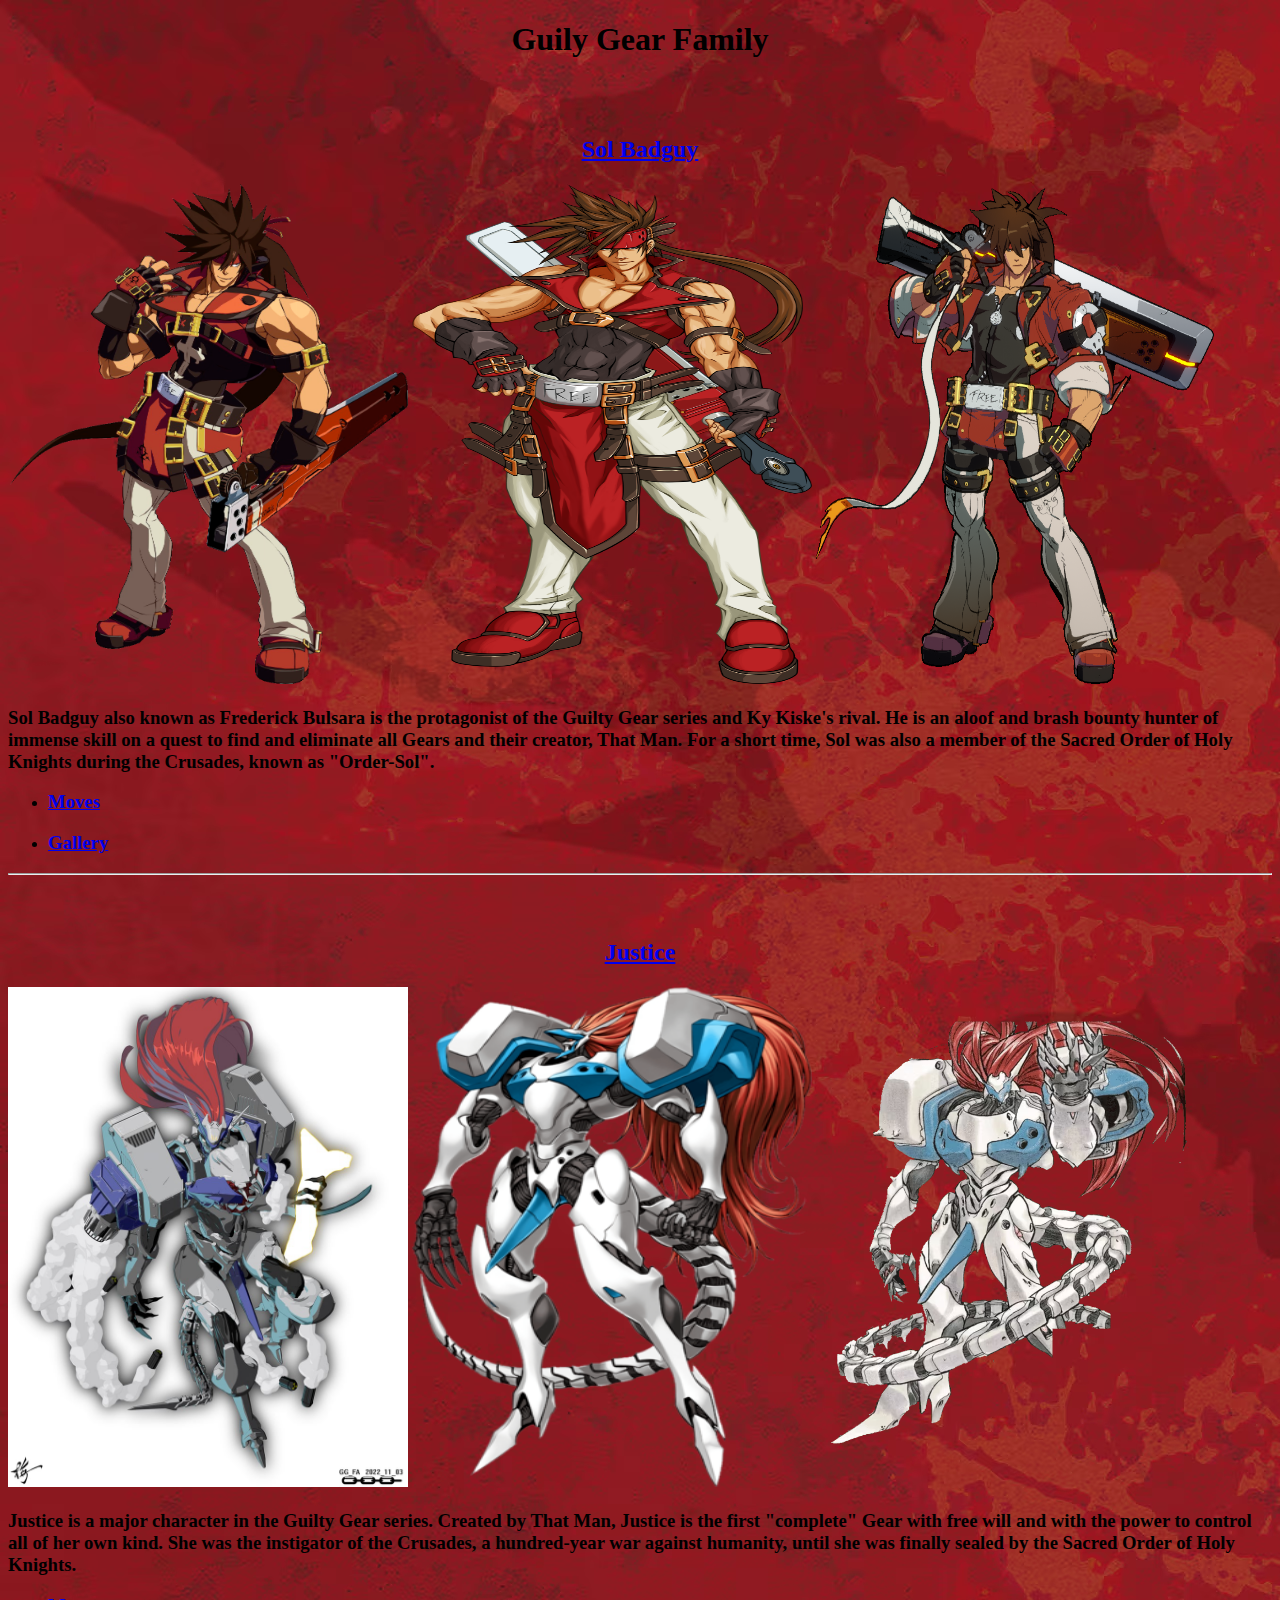
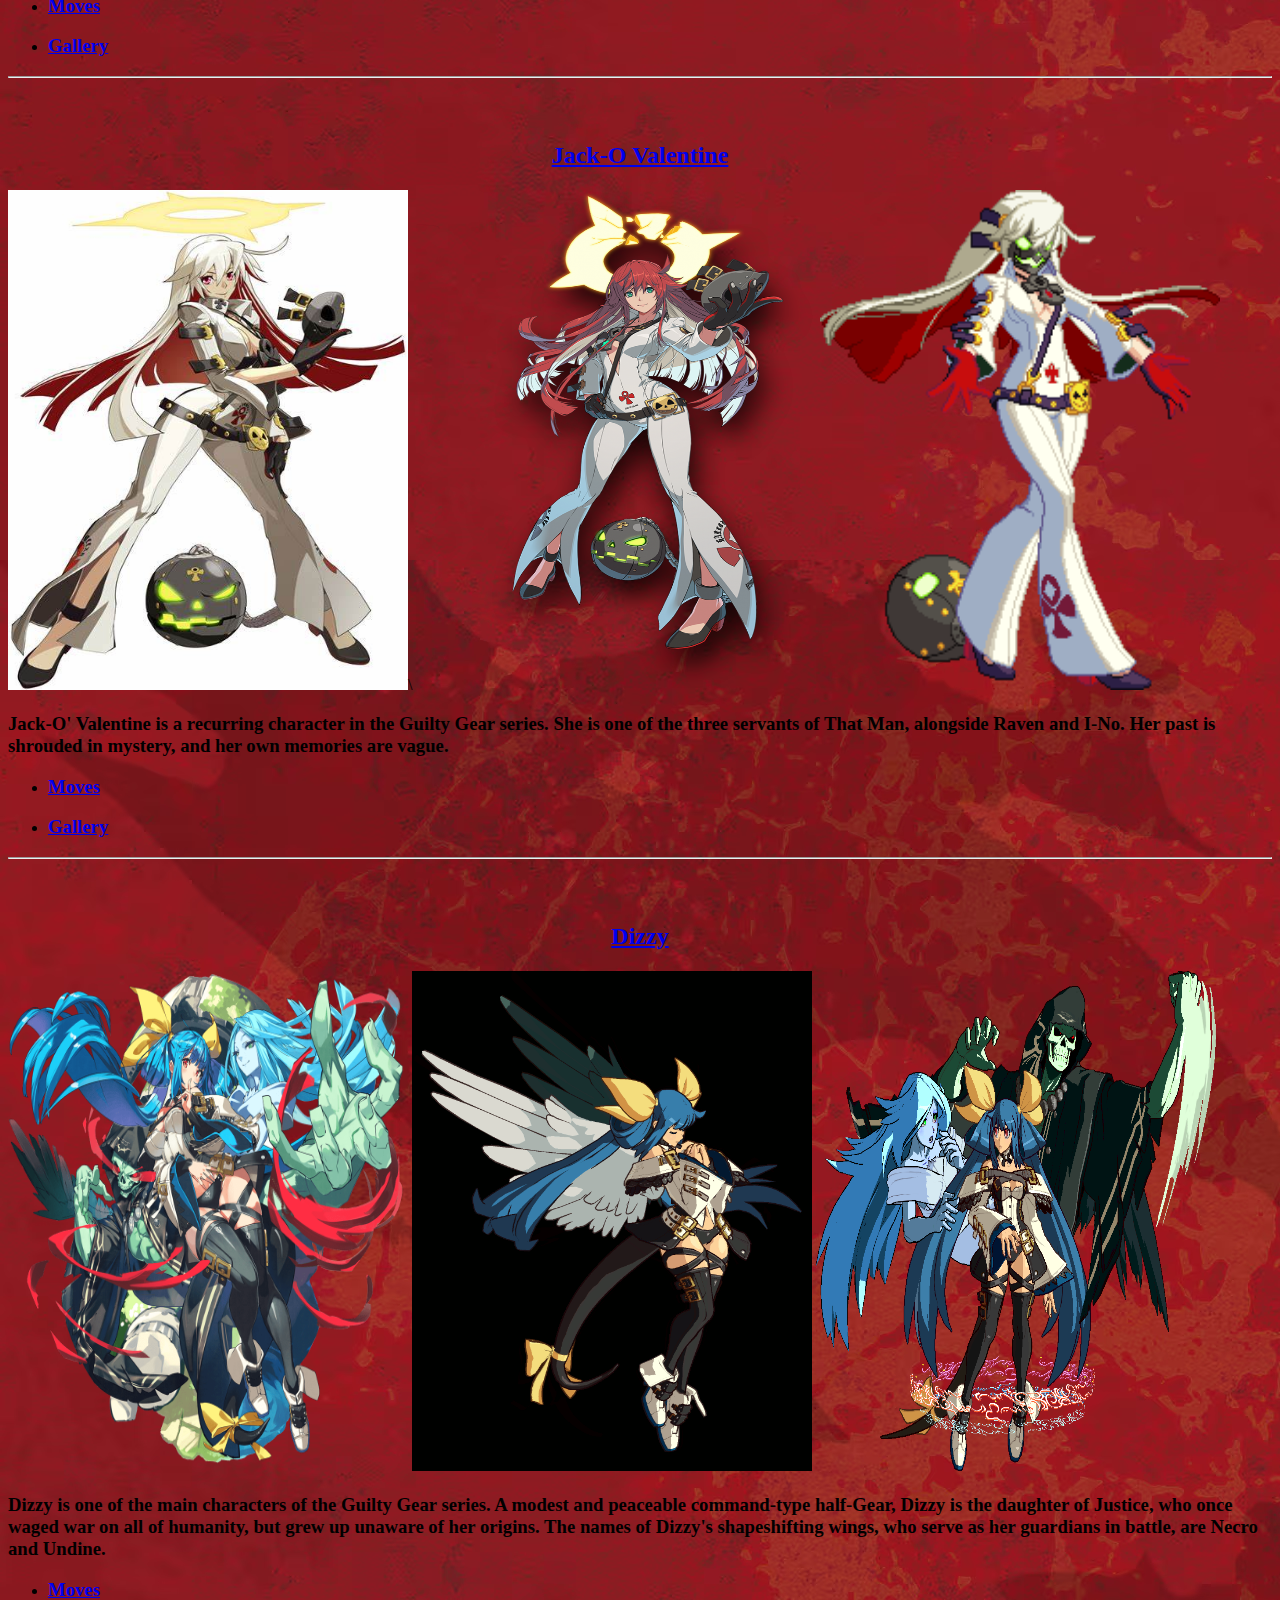
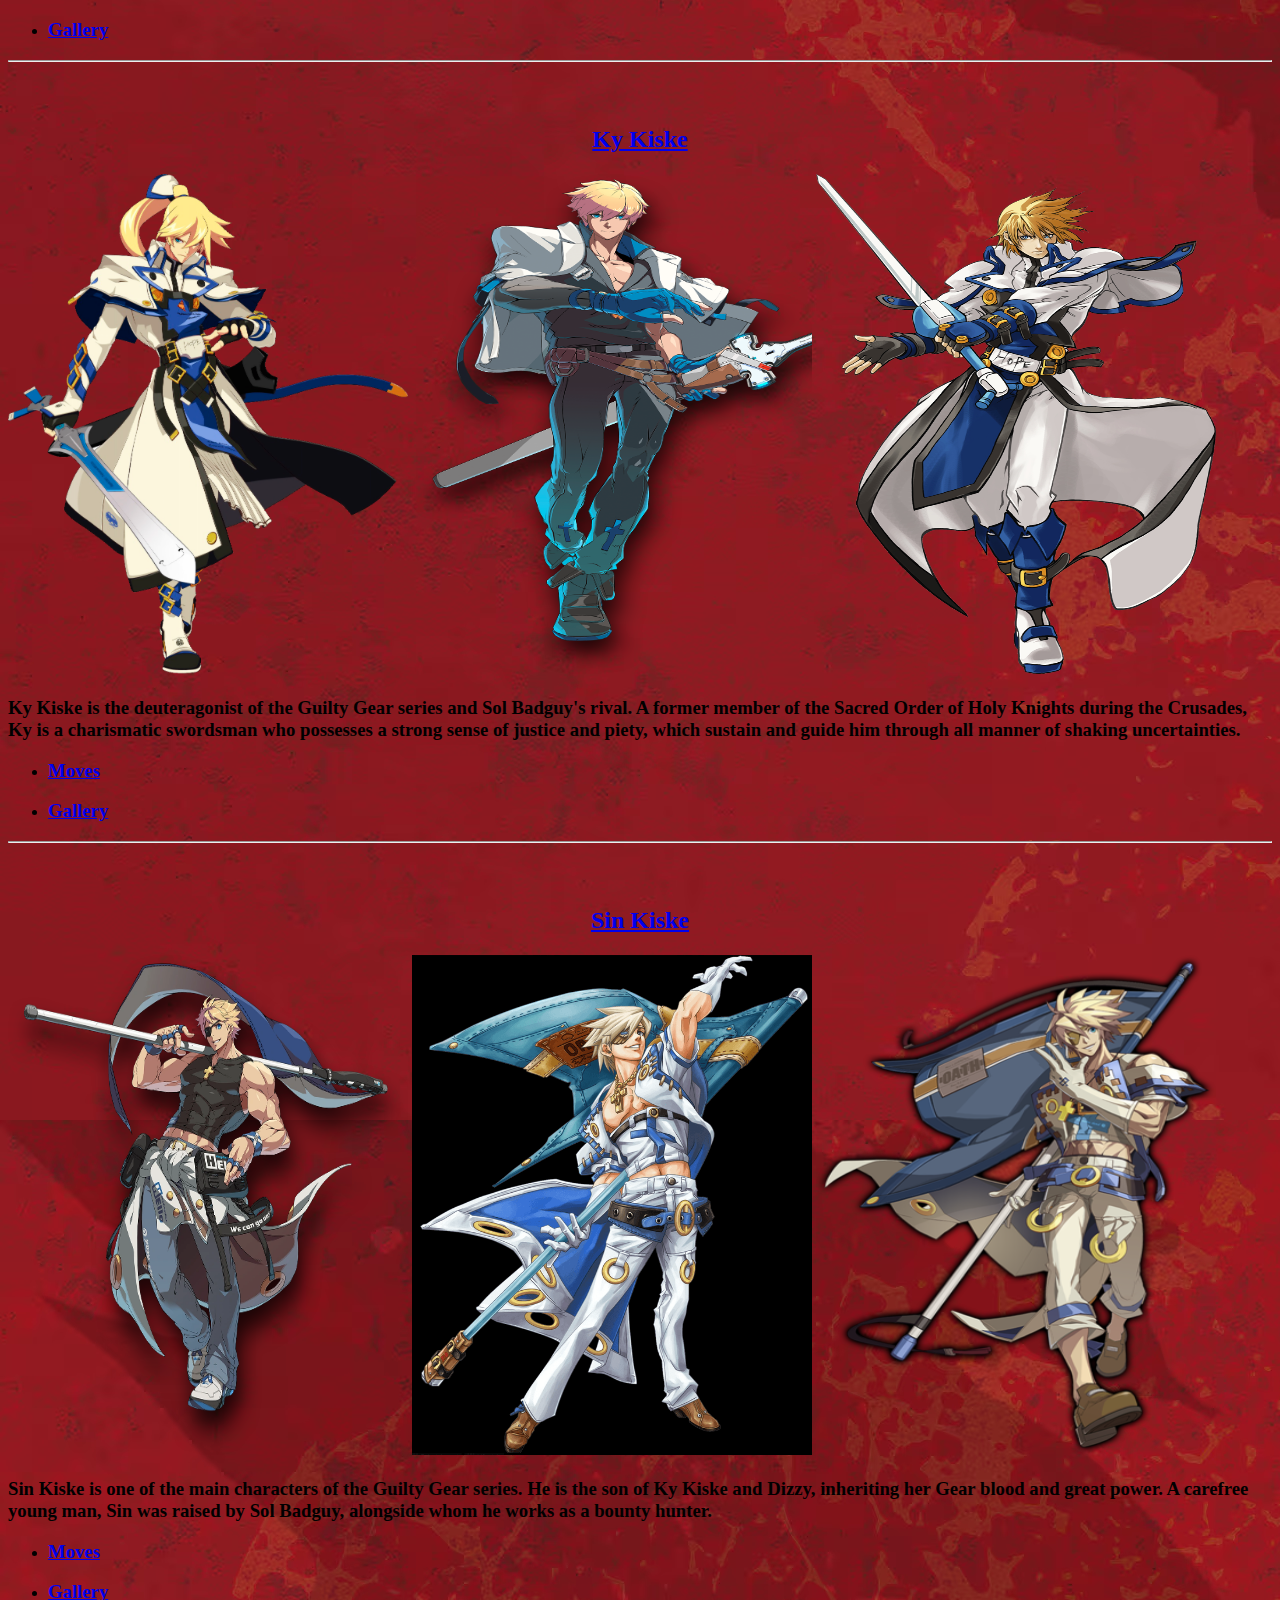
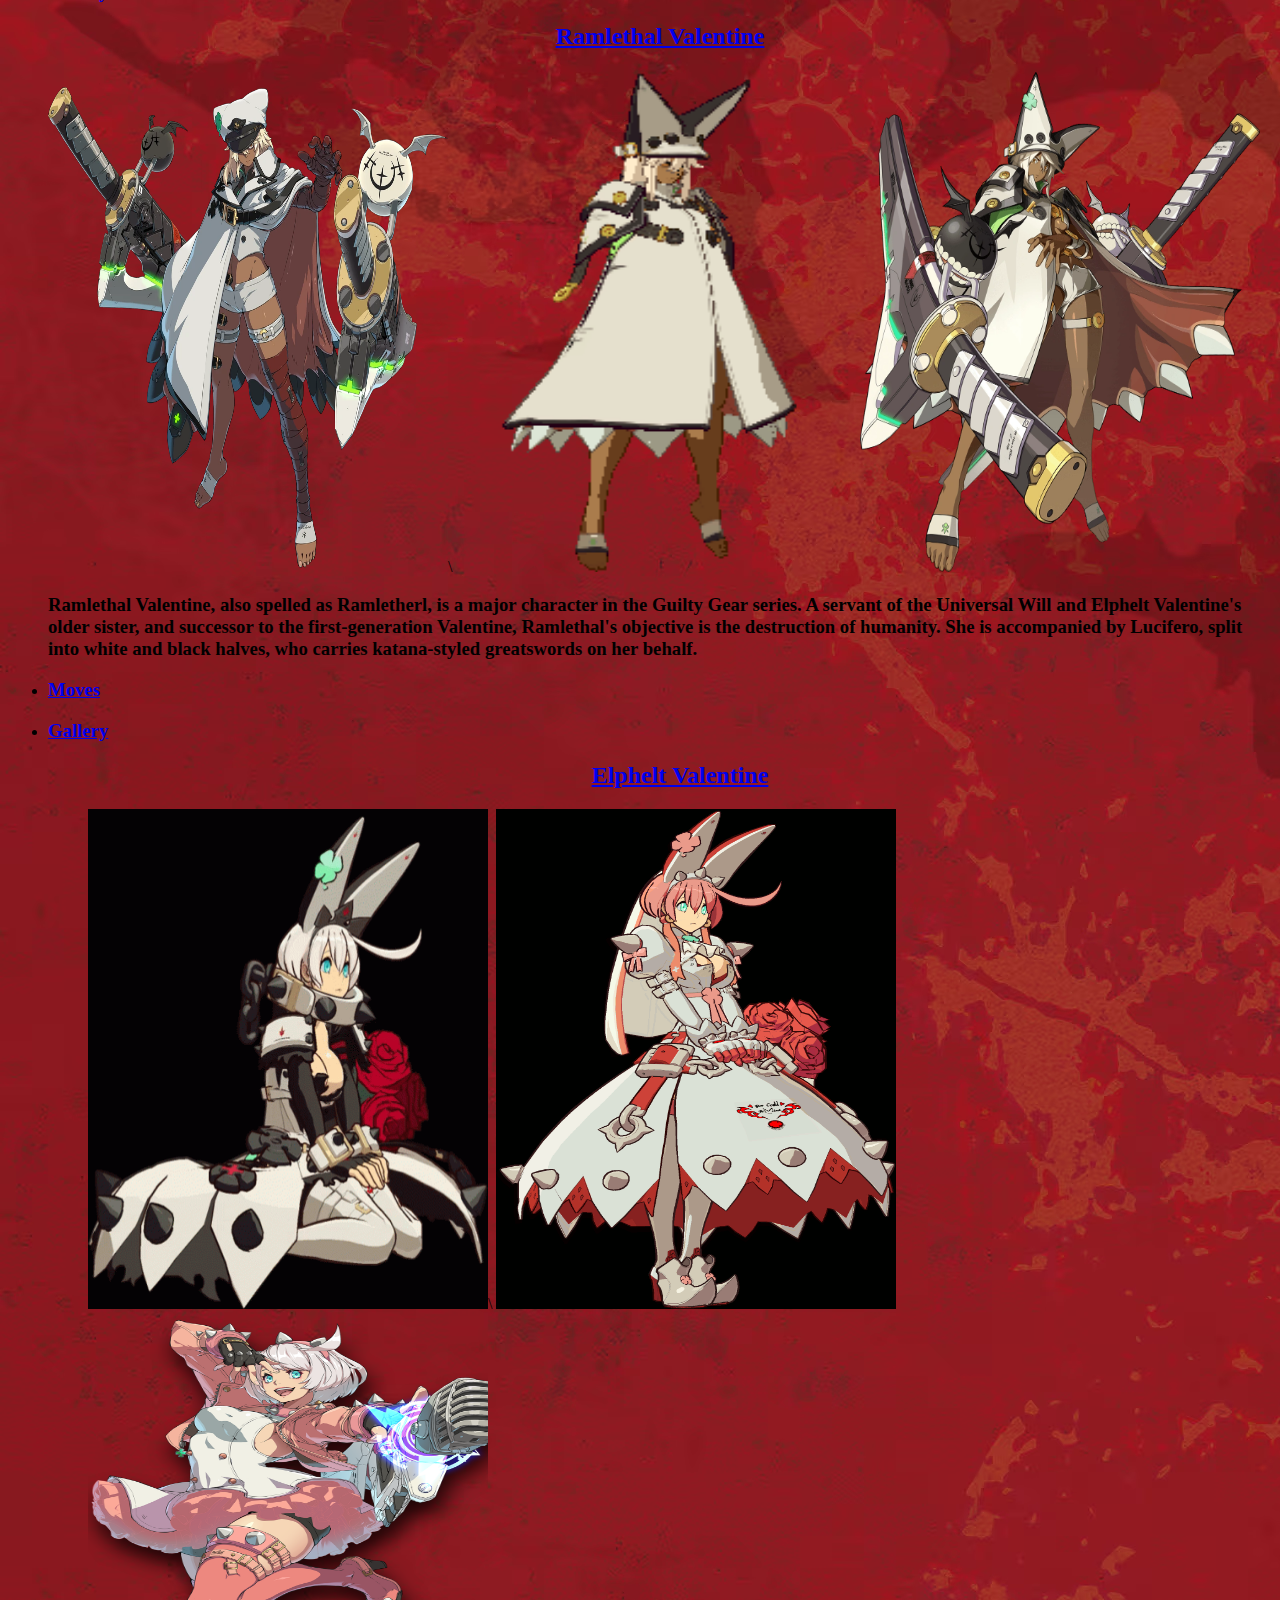
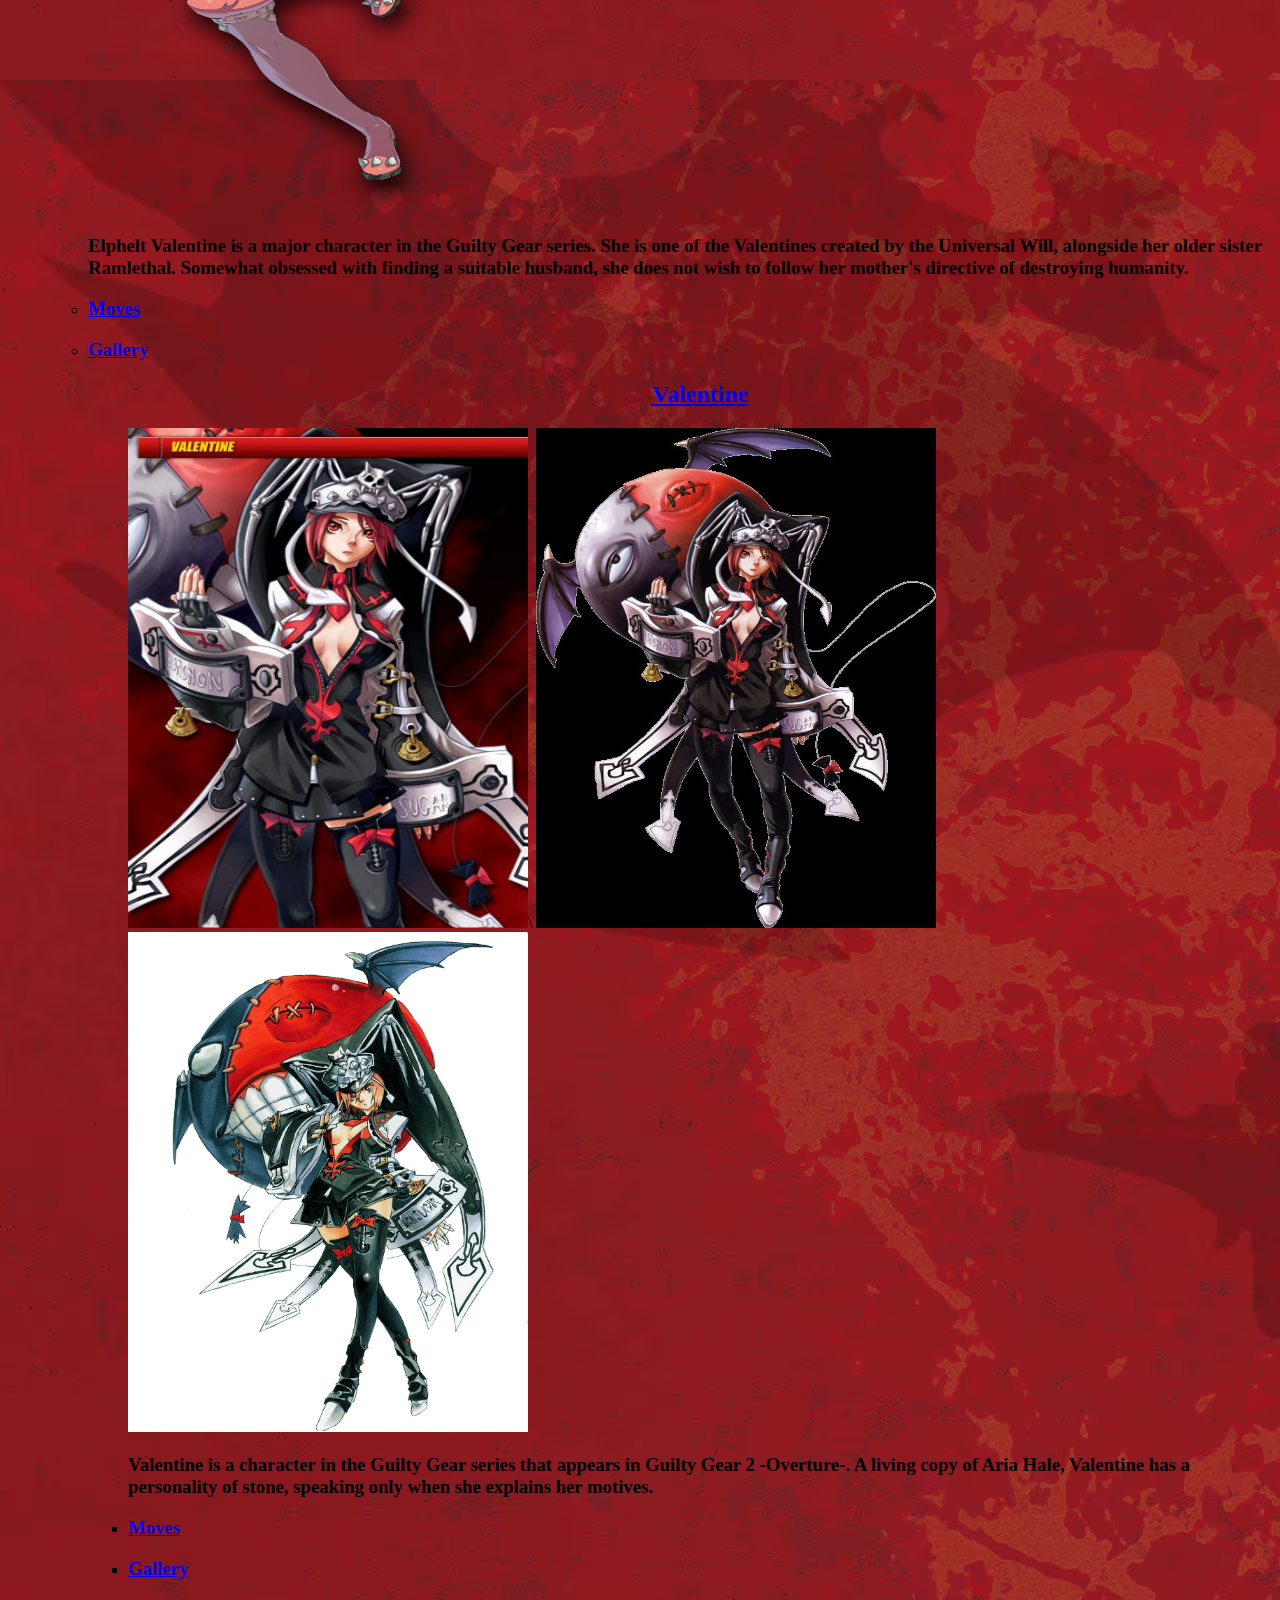
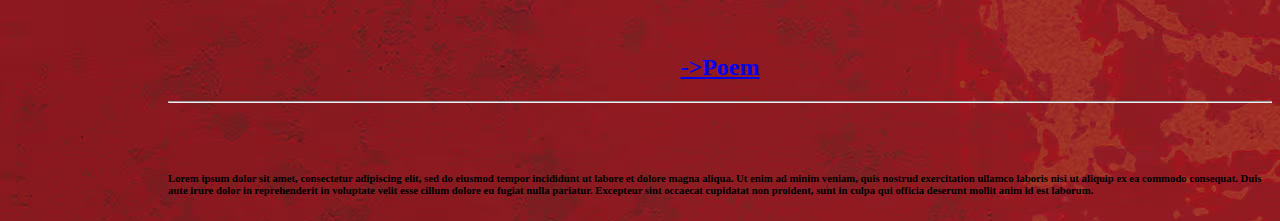
<file: index.html>
<!DOCTYPE html>
<html lang="en">
    <head>
        <meta charset="UTF-8">
            <meta name="viewport" content="width=device-width, initial-scale=1.0">
            <link rel="stylesheet" href="./css/Dragon-install.css">
        
<title>What's 9+10? 
</title>
    </head>
    <body>
       <style>
       h1 {text-align: center;} 
       h2 {text-align: center;} 
       h4 {text-align: center;}
       h5 {text-align: right;}
       ::view-transition-image-pair {text-align: justify;}
       center {display: block; margin-left: auto; margin-right: auto; width: auto;}
       </style>
       <H1>Guily Gear Family</H1>
       <br>
       <br>
        <h2><a href="https://guiltygear.fandom.com/wiki/Sol_Badguy">Sol Badguy</a></h2>
        <h4></h4>
        <img src="./images/R (1).png" alt="Sol" class="center" width="400" height="500">
        <img src="./images/R.png" alt="Sol" class="center" width="400" height="500">
        <img src="./images/GGST_Sol_Badguy_color_1.png" alt="Sol" class="center" width="400" height="500">
         <h3>Sol Badguy also known as Frederick Bulsara is the protagonist of the Guilty Gear series and Ky Kiske's rival. He is an aloof and brash bounty hunter of immense skill on a quest to find and eliminate all Gears and their creator, That Man. For a short time, Sol was also a member of the Sacred Order of Holy Knights during the Crusades, known as "Order-Sol".</h3>
       <ul>
<li><h3><a href="https://guiltygear.fandom.com/wiki/Sol_Badguy/Commands">Moves</a></h3></li>
<li><h3><a href="https://guiltygear.fandom.com/wiki/Sol_Badguy/Gallery">Gallery</a></h3></li>
       </ul>
         <hr>
        <br>
        <br>
        <h2><a href="https://guiltygear.fandom.com/wiki/Justice">Justice</a></h2>
        <h4></h4>
        <img src="./images/Justice.png" alt="Sol Wife" class="center"width="400" height="500">
        <img src="./images/295px-GGAC_Justice_Portrait.png" alt="sol wafe 2" class="center" width="400" height="500">
        <img src="./images/justice-character-artwork-guilty-gear-1-characters-roster-726x1024.avif" alt="sol waife 3" class="center" width="400" height="500" >
        <h3>Justice is a major character in the Guilty Gear series. Created by That Man, Justice is the first "complete" Gear with free will and with the power to control all of her own kind. She was the instigator of the Crusades, a hundred-year war against humanity, until she was finally sealed by the Sacred Order of Holy Knights.</h3>
    <ul>
        <li>
            <h3><a href="https://guiltygear.wiki.gg/wiki/Justice/Commands">Moves</a></h3>
        </li>
        <li>
            <h3><a href="https://guiltygear.fandom.com/wiki/Justice/Gallery">Gallery</a></h3>
        </li>
    </ul>
        <hr>
        <br>
        <br>
        <h2><a href="https://guiltygear.fandom.com/wiki/Jack-O%27_Valentine">Jack-O Valentine</a></h2>
        <h4></h4>
        <p></p><img src="./images/Jack-O.jfif" alt="Sol Wife new" class="center" width="400" height="500">\
        <img src="./images/jack.png" alt="Sol Wife new" class="center" width="400" height="500">
        <img src="./images/jackko.png" alt="Sol Wife new" class="center" width="400" height="500">
        <h3>Jack-O' Valentine is a recurring character in the Guilty Gear series. She is one of the three servants of That Man, alongside Raven and I-No. Her past is shrouded in mystery, and her own memories are vague.</h3>
      <ul>
<li><h3><a href="https://guiltygear.wiki.gg/wiki/Jack-O%27_Valentine/Commands">Moves</a></h3></li>
<li><h3><a href="https://guiltygear.fandom.com/wiki/Jack-O%27_Valentine/Gallery">Gallery</a></h3></li>
      </ul>
        <hr>
        <br>
        <br>
        <h2><a href="https://guiltygear.fandom.com/wiki/Dizzy">Dizzy</a></h2>
        <h4></h4>
        <p></p><img src="./images/Dizzy.png" alt="Daughter" class="center" width="400" height="500">
        <img src="./images/dazzle.gif" alt="Sol Wife new" class="center" width="400" height="500">
        <img src="./images/dizzied.png" alt="Sol Wife new" class="center" width="400" height="500">
        <h3>Dizzy is one of the main characters of the Guilty Gear series. A modest and peaceable command-type half-Gear, Dizzy is the daughter of Justice, who once waged war on all of humanity, but grew up unaware of her origins. The names of Dizzy's shapeshifting wings, who serve as her guardians in battle, are Necro and Undine.</h3>
            <ul>
                <li>
                    <h3><a href="https://guiltygear.wiki.gg/wiki/Dizzy/Commands">Moves</a></h3>
                </li>
                <li>
                    <h3><a href="https://guiltygear.fandom.com/wiki/Dizzy/Gallery">Gallery</a></h3>
                </li>
            </ul>
        <hr>
        <br>
        <br>
        <h2><a href="https://guiltygear.fandom.com/wiki/Ky_Kiske">Ky Kiske</a></h2>
        <h4></h4>
        <p></p><img src="./images/kiske.png" alt="Son in law" class="center" width="400" height="500"> 
        <img src="./images/kypng.png" alt="Son in law" class="center" width="400" height="500">
        <img src="./images/ki.png" alt="Son in law" class="center" width="400" height="500">
        <h3>Ky Kiske is the deuteragonist of the Guilty Gear series and Sol Badguy's rival. A former member of the Sacred Order of Holy Knights during the Crusades, Ky is a charismatic swordsman who possesses a strong sense of justice and piety, which sustain and guide him through all manner of shaking uncertainties.</h3>
            <ul>
                <li>
                    <h3><a href="https://guiltygear.fandom.com/wiki/Ky_Kiske/Commands">Moves</a></h3>
                </li>
                <li>
                    <h3><a href="https://guiltygear.fandom.com/wiki/Ky_Kiske/Gallery">Gallery</a></h3>
                </li>
            </ul>
        <hr>
        <br>
        <br>
        <h2><a href="https://guiltygear.wiki.gg/wiki/Sin_Kiske">Sin Kiske</a></h2>
        <h4></h4>
        <p></p><img src="./images/0sin.png" alt="Grandson" class="center" width="400" height="500">
        <img src="./images/sin1.png" alt="Grandson" class="center" width="400" height="500">
        <img src="./images/sin2.png" alt="Grandson" class="center" width="400" height="500">
        <h3>Sin Kiske is one of the main characters of the Guilty Gear series. He is the son of Ky Kiske and Dizzy, inheriting her
        Gear blood and great power. A carefree young man, Sin was raised by Sol Badguy, alongside whom he works as a bounty
        hunter.</h3>
            <ul>
                <li>
                    <h3><a href="https://guiltygear.fandom.com/wiki/Sin_Kiske/Commands">Moves</a></h3>
                </li>
                <li>
                    <h3><a href="https://guiltygear.fandom.com/wiki/Sin_Kiske/Gallery">Gallery</a></h3>
                </li>
        <h2><a href="https://guiltygear.fandom.com/wiki/Ramlethal_Valentine#:~:text=Ramlethal%20Valentine,%20also%20spelled%20as">Ramlethal Valentine</a></h2>
        <h4></h4>
        <p></p><img src="./images/Ramlethal_Guilty_Gear_Strive.webp" alt="Sol Wife new" class="center" width="400" height="500">\
        <img src="./images/ram.gif" alt="Sol Wife new" class="center" width="400" height="500">
        <img src="./images/Ramlethal-img.webp" alt="Sol Wife new" class="center" width="400" height="500">
        <h3>Ramlethal Valentine, also spelled as Ramletherl, is a major character in the Guilty Gear series. A servant of the
        Universal Will and Elphelt Valentine's older sister, and successor to the first-generation Valentine, Ramlethal's
        objective is the destruction of humanity. She is accompanied by Lucifero, split into white and black halves, who carries
        katana-styled greatswords on her behalf.</h3>
        <li>
            <h3><a href="https://guiltygear.fandom.com/wiki/Ramlethal_Valentine/Commands">Moves</a></h3>
        </li>
        <li>
            <h3><a href="https://guiltygear.fandom.com/wiki/Ramlethal_Valentine/Gallery">Gallery</a></h3>
        </li>
      <ul>
        <h2><a href="https://guiltygear.fandom.com/wiki/Elphelt_Valentine">Elphelt Valentine</a></h2>

<img src="./images/E11.gif" alt="Sol Wife new" class="center" width="400" height="500">\
        <img src="./images/E3.gif" alt="Sol Wife new" class="center" width="400" height="500">
        <img src="./images/E2.png" alt="Sol Wife new" class="center" width="400" height="500">
        <h3>Elphelt Valentine is a major character in the Guilty Gear series. She is one of the Valentines created by the Universal
        Will, alongside her older sister Ramlethal. Somewhat obsessed with finding a suitable husband, she does not wish to
        follow her mother's directive of destroying humanity.</h3>
        <li><h3><a href="https://guiltygear.fandom.com/wiki/Elphelt_Valentine/Commands">Moves</a></h3></li>
<li><h3><a href="https://guiltygear.fandom.com/wiki/Elphelt_Valentine/Gallery">Gallery</a></h3></li>
      <ul>
        <h2><a href="https://guiltygear.fandom.com/wiki/Valentine">Valentine</a></h2>

<img src="./images/Valentine Guilty Gear Overture.jfif" alt="Sol Wife new" class="center" width="400" height="500">\
        <img src="./images/O1.jpg" alt="Sol Wife new" class="center" width="400" height="500">
        <img src="./images/O2.jfif" alt="Sol Wife new" class="center" width="400" height="500">
        <h3>Valentine is a character in the Guilty Gear series that appears in Guilty Gear 2 -Overture-. A living copy of Aria Hale,
        Valentine has a personality of stone, speaking only when she explains her motives.</h3><li>
            <h3><a href="https://guiltygear.fandom.com/wiki/Valentine#Abilities">Moves</a></h3>
        </li>
        <li>
            <h3><a href="https://guiltygear.fandom.com/wiki/Valentine#Gallery">Gallery</a></h3>
        </li>
      <ul>

            <br>
            <br>
            <h2><a href="Page.html">->Poem</a></h2>
        <hr>
        <br>
        <br>
        
        <h6>Lorem ipsum dolor sit amet, consectetur adipiscing elit, sed do eiusmod tempor incididunt ut labore et dolore magna aliqua. Ut enim ad minim veniam, quis nostrud exercitation ullamco laboris nisi ut aliquip ex ea commodo consequat. Duis aute irure dolor in reprehenderit in voluptate velit esse cillum dolore eu fugiat nulla pariatur. Excepteur sint occaecat cupidatat non proident, sunt in culpa qui officia deserunt mollit anim id est laborum.</h6>
    </body>
</html>
</file>
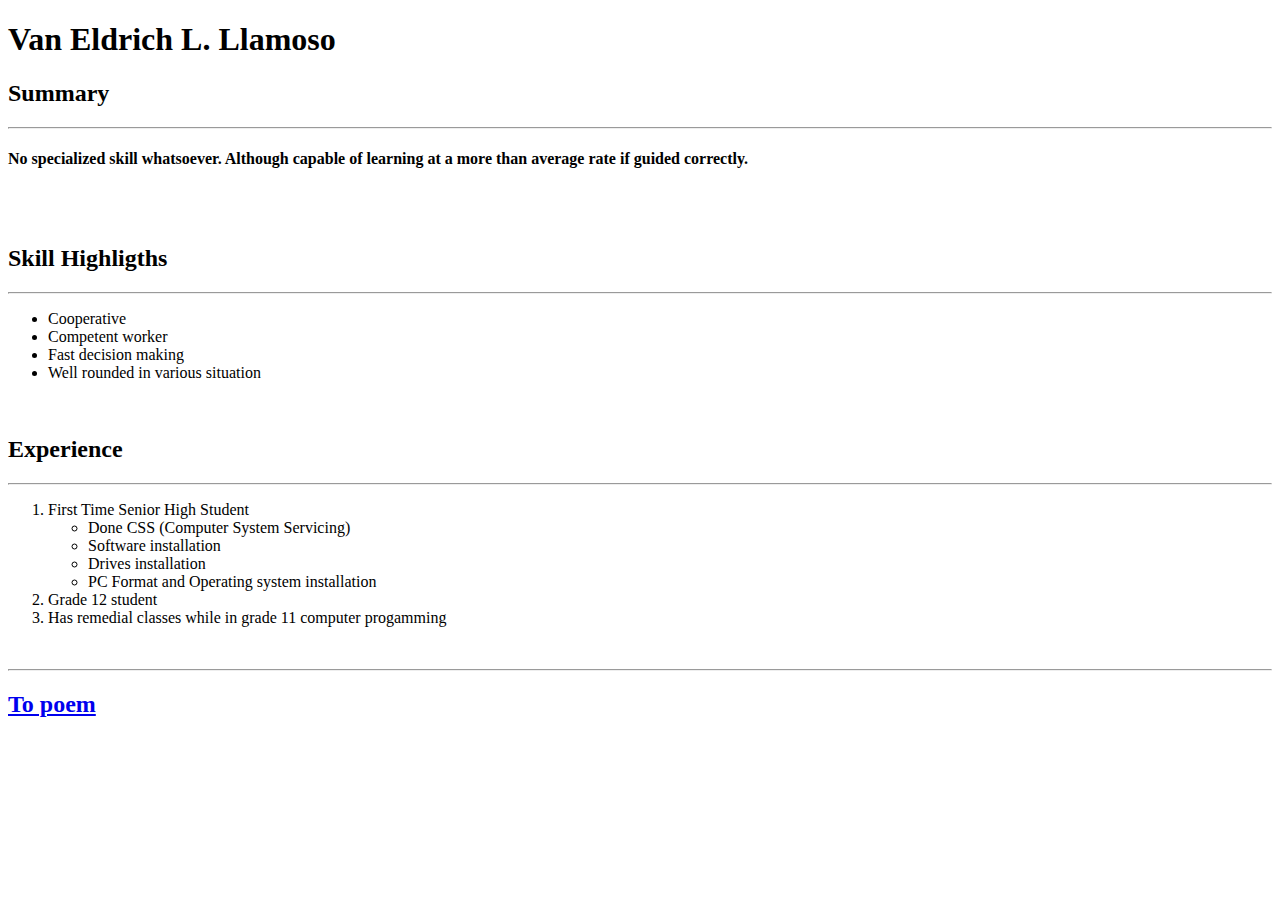
<file: Page 2.html>
<!DOCTYPE html>
<html lang="en">
<head>
    <meta charset="UTF-8">
    <meta name="viewport" content="width=device-width, initial-scale=1.0">
    <title>Document</title>
</head>
<body>
    <H1>Van Eldrich L. Llamoso</H1>
    <h2>Summary</h2>
    <hr>
    <h4>No specialized skill whatsoever. Although capable of learning at a more than average rate if guided correctly. </h4>
    <br>
    <br>
    <h2>Skill Highligths</h2>
    <hr>
    <ul>
        <li>Cooperative</li>
        <li>Competent worker</li>
        <li>Fast decision making</li>
        <li>Well rounded in various situation</li>
    </ul>
    <br>
    <h2>Experience</h2>
    <hr>
    <ol>
        <li>First Time Senior High Student</li>
        <ul>
            <li>Done CSS (Computer System Servicing) </li>
            <li>Software installation</li>
            <li>Drives installation</li>
            <li>PC Format and Operating system installation</li>
        </ul>
        <li>Grade 12 student</li>
        <li>Has remedial classes while in grade 11 computer progamming</li>
    </ol>
    <br>
    <hr>
    <h2><a href="project.html">To poem</a></h4>
</body>
</html>
</file>
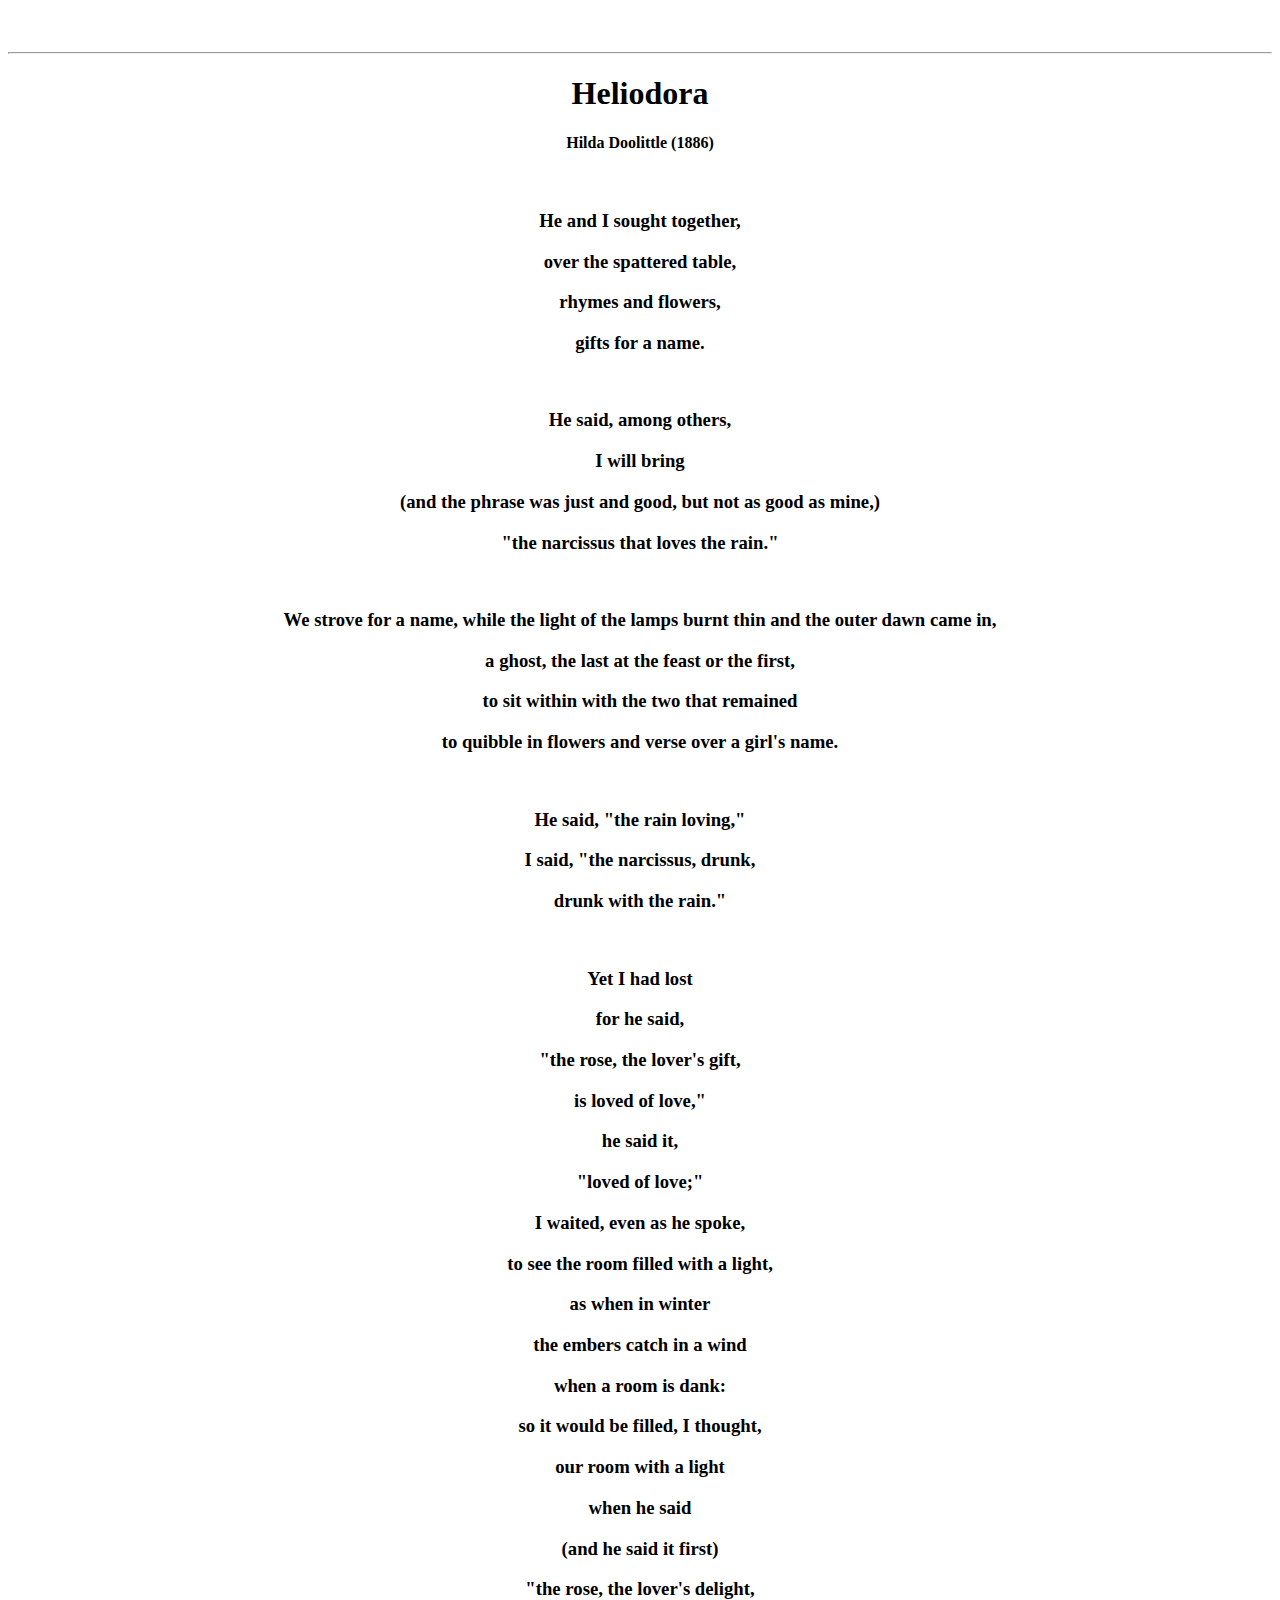
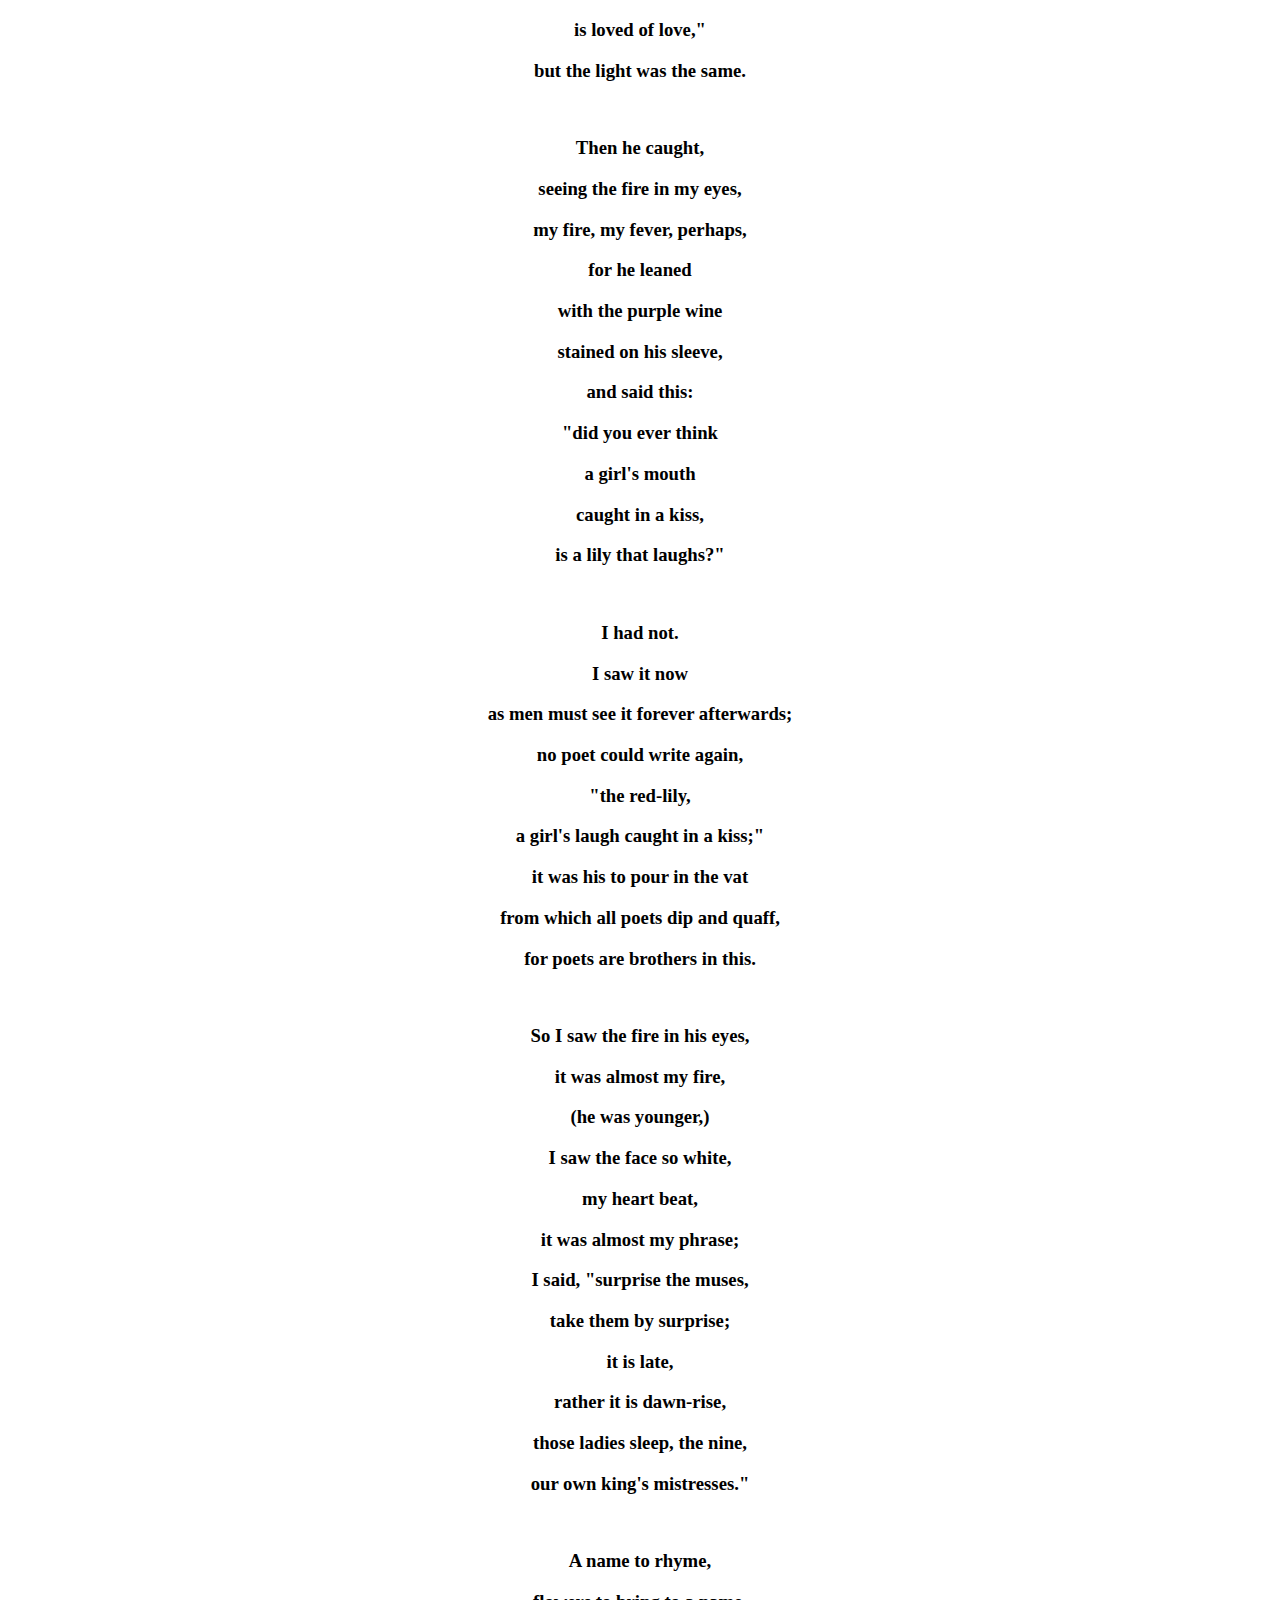
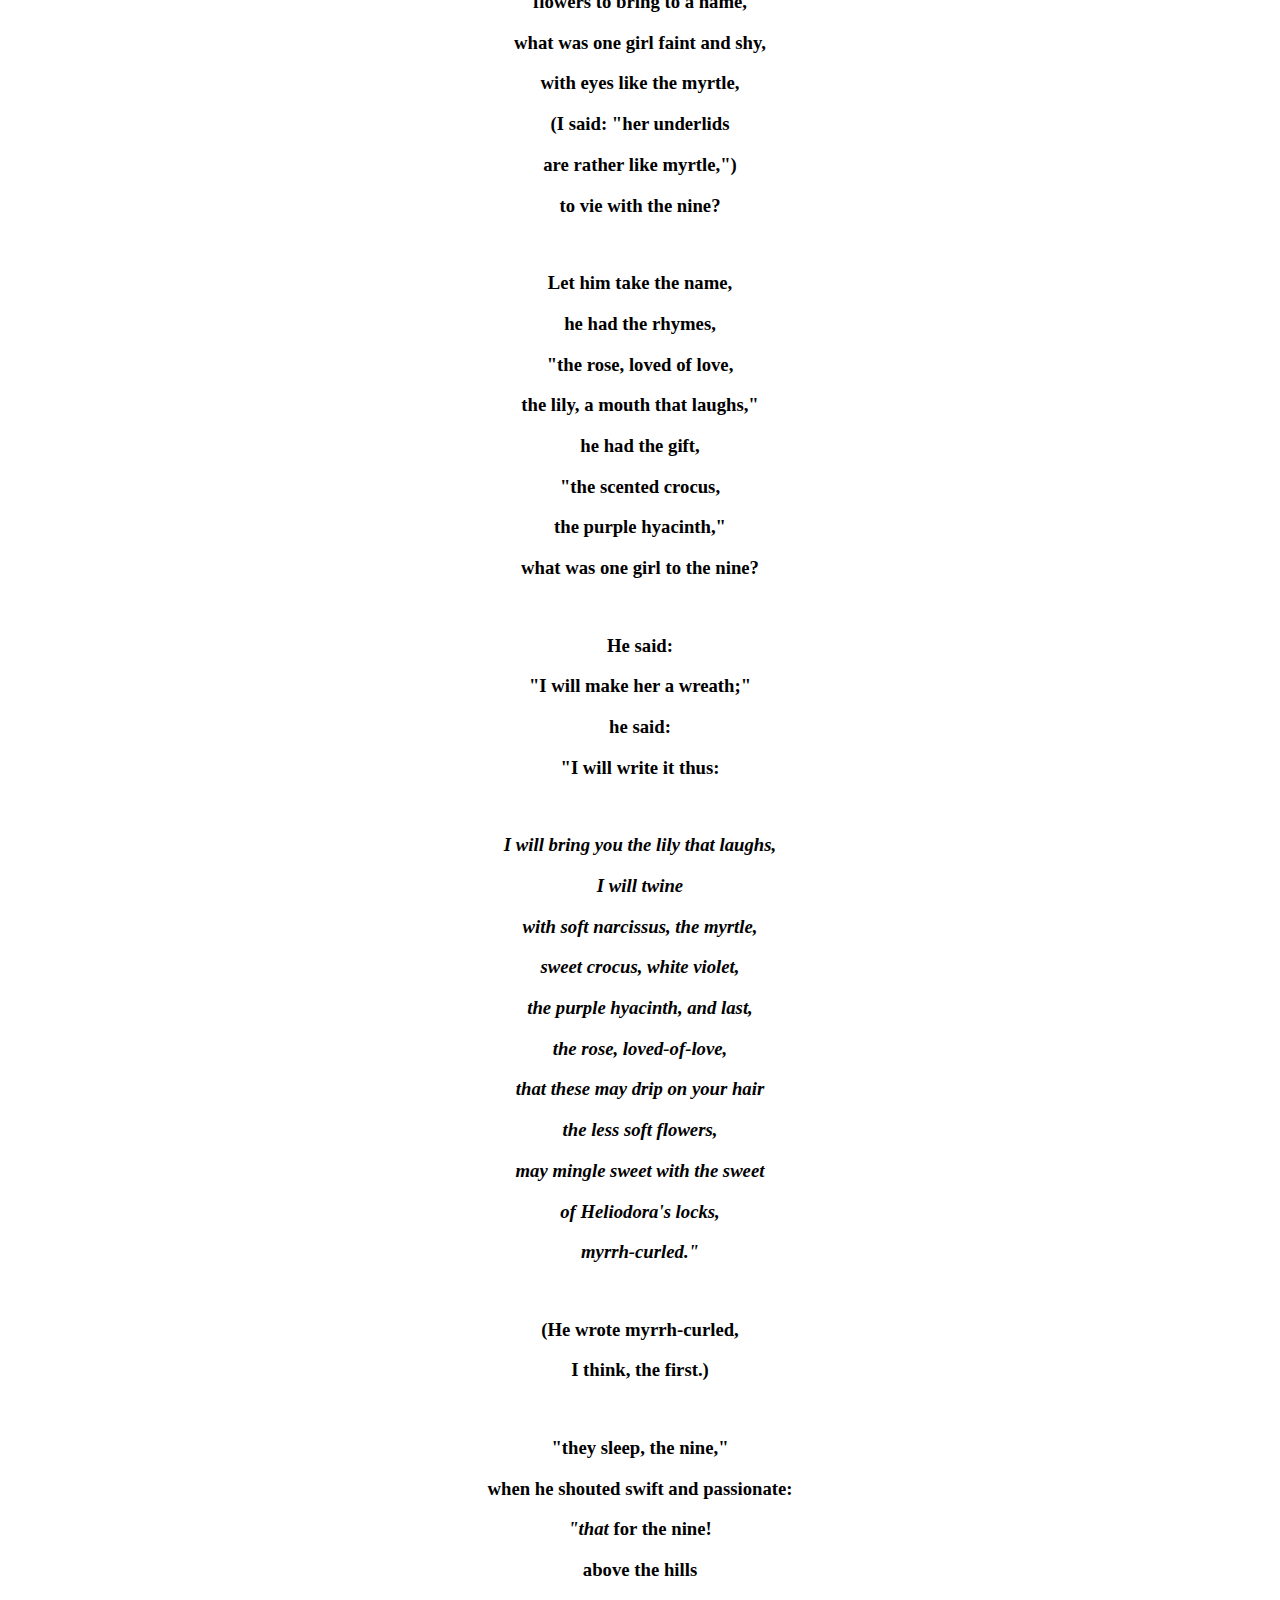
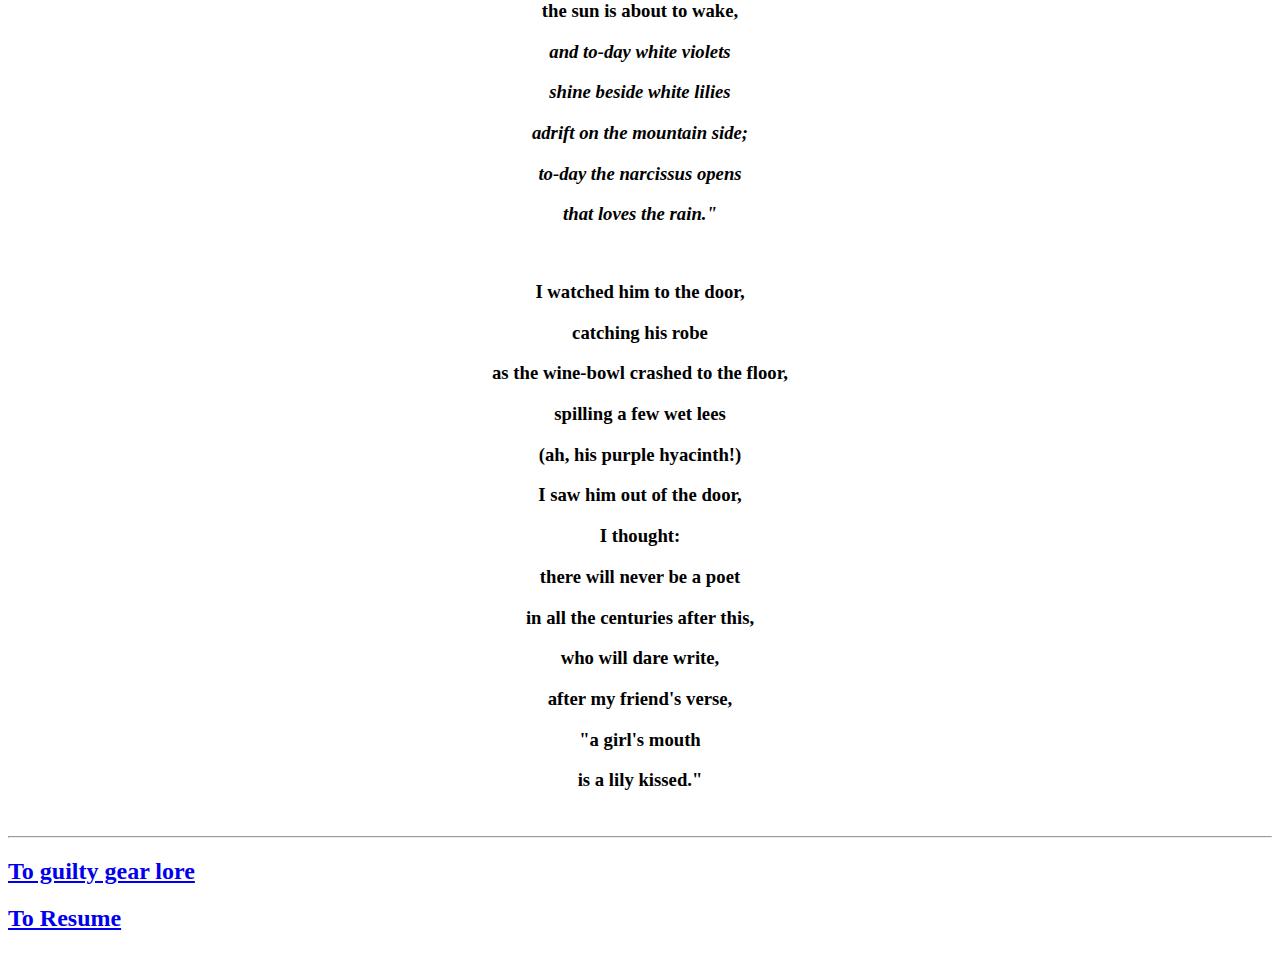
<file: Page.html>
<html>
<head>
<style>
    h1 {text-align: center;} 
    h3 {text-align: center;}
    h3 {text-align: center;}{font-weight: 400;}
    h4 {text-align: center;}
    img {text-align: left;}
    center {display: block; margin-left: auto; margin-right: auto; width: auto;}
    
</style>
<title>Poem</title>
</head>
<body>
    <br>
    <br>
    <hr>
    <h1>Heliodora</h1>
    <h4>Hilda Doolittle (1886)</h4>
    <br>
    <h3>He and I sought together,</h3>
    <h3>over the spattered table,</h3>
    <h3>rhymes and flowers,</h3>
    <h3>gifts for a name.</h3>
    <br>
    <h3>He said, among others,</h3>
    <h3>I will bring</h3>
    <h3>(and the phrase was just and good, but not as good as mine,)</h3>
    <h3>"the narcissus that loves the rain."</h3>
    <br>
    <h3>We strove for a name, while the light of the lamps burnt thin and the outer dawn came in,</h3>
    <h3>a ghost, the last at the feast or the first,</h3>
    <h3>to sit within with the two that remained</h3>
    <h3>to quibble in flowers and verse over a girl's name.</h3>
    <br>
    <h3>He said, "the rain loving,"</h3>
    <h3>I said, "the narcissus, drunk,</h3>
    <h3>drunk with the rain."</h3>
    <br>
    <h3>Yet I had lost</h3>
    <h3>for he said,</h3>
    <h3>"the rose, the lover's gift,</h3>
    <h3>is loved of love,"</h3>
    <h3>he said it,</h3>
    <h3>"loved of love;"</h3>
    <h3>I waited, even as he spoke,</h3>
    <h3>to see the room filled with a light,</h3>
    <h3>as when in winter</h3>
    <h3>the embers catch in a wind</h3>
    <h3>when a room is dank:</h3>
    <h3>so it would be filled, I thought,</h3>
    <h3>our room with a light</h3>
    <h3>when he said</h3>
    <h3>(and he said it first)</h3>
    <h3>"the rose, the lover's delight,</h3>
    <h3>is loved of love,"</h3>
    <h3>but the light was the same.</h3>
    <br>
    <h3>Then he caught,</h3>
    <h3>seeing the fire in my eyes,</h3>
    <h3>my fire, my fever, perhaps,</h3>
    <h3>for he leaned</h3>
    <h3>with the purple wine</h3>
    <h3>stained on his sleeve,</h3>
    <h3>and said this:</h3>
    <h3>"did you ever think</h3>
    <h3>a girl's mouth</h3>
    <h3>caught in a kiss,</h3>
    <h3>is a lily that laughs?"</h3>
    <br>
    <h3>I had not.</h3>
    <h3>I saw it now</h3>
    <h3>as men must see it forever afterwards;</h3>
    <h3>no poet could write again,</h3>
    <h3>"the red-lily,</h3>
    <h3>a girl's laugh caught in a kiss;"</h3>
    <h3>it was his to pour in the vat</h3>
    <h3>from which all poets dip and quaff,</h3>
    <h3>for poets are brothers in this.</h3>
    <br>
    <h3>So I saw the fire in his eyes,</h3>
    <h3>it was almost my fire,</h3>
    <h3>(he was younger,)</h3>
    <h3>I saw the face so white,</h3>
    <h3>my heart beat,</h3>
    <h3>it was almost my phrase;</h3>
    <h3>I said, "surprise the muses,</h3>
    <h3>take them by surprise;</h3>
    <h3>it is late,</h3>
    <h3>rather it is dawn-rise,</h3>
    <h3>those ladies sleep, the nine,</h3>
    <h3>our own king's mistresses."</h3>
    <br>
    <h3>A name to rhyme,</h3>
    <h3>flowers to bring to a name,</h3>
    <h3>what was one girl faint and shy,</h3>
    <h3>with eyes like the myrtle,</h3>
    <h3>(I said: "her underlids</h3>
    <h3>are rather like myrtle,")</h3>
    <h3>to vie with the nine?</h3>
    <br>
    <h3>Let him take the name,</h3>
    <h3>he had the rhymes,</h3>
    <h3>"the rose, loved of love,</h3>
    <h3>the lily, a mouth that laughs,"</h3>
    <h3>he had the gift,</h3>
    <h3>"the scented crocus,</h3>
    <h3>the purple hyacinth,"</h3>
    <h3>what was one girl to the nine?</h3>
    <br>
    <h3>He said:</h3>
    <h3>"I will make her a wreath;"</h3>
    <h3>he said:</h3>
    <h3>"I will write it thus:</h3>
    <br>
    <h3><i>I will bring you the lily that laughs,</i></h3>
    <h3><i>I will twine</i></h3>
    <h3><i>with soft narcissus, the myrtle,</i></h3>
    <h3><i>sweet crocus, white violet,</i></h3>
    <h3><i>the purple hyacinth, and last,</i></h3>
    <h3><i>the rose, loved-of-love,</i></h3>
    <h3><i>that these may drip on your hair</i></h3>
    <h3><i>the less soft flowers,</i></h3>
    <h3><i>may mingle sweet with the sweet</i></h3>
    <h3><i>of Heliodora's locks,</i></h3>
    <h3><i>myrrh-curled."</i></h3>
    <br>
    <h3>(He wrote myrrh-curled,</h3>
    <h3>I think, the first.)</h3>
    <br>
    <h3>"they sleep, the nine,"</h3>
    <h3>when he shouted swift and passionate:</h3>
    <h3><i>"that </i>for the nine!</h3>
    <h3>above the hills</h3>
    <h3>the sun is about to wake,</h3>
    <h3><i>and to-day white violets</i></h3>
    <h3><i>shine beside white lilies</i></h3>
    <h3><i>adrift on the mountain side;</i></h3>
    <h3><i>to-day the narcissus opens</i></h3>
    <h3><i>that loves the rain."</i></h3>
    <br>
    <h3>I watched him to the door,</h3>
    <h3>catching his robe</h3>
    <h3>as the wine-bowl crashed to the floor,</h3>
    <h3>spilling a few wet lees</h3>
    <h3>(ah, his purple hyacinth!)</h3>
    <h3>I saw him out of the door,</h3>
    <h3>I thought:</h3>
    <h3>there will never be a poet</h3>
    <h3>in all the centuries after this,</h3>
    <h3>who will dare write,</h3>
    <h3>after my friend's verse,</h3>
    <h3>"a girl's mouth</h3>
    <h3>is a lily kissed."</h3>
    <br>
    <hr>
    <h2><a href="Index.html">To guilty gear lore</a></h2>
    <h2><a href="Page 2.html">To Resume</a></h2>
    <br>
  

</body>

</html>
</file>
<file: css/Dragon-install.css>
body{background-image: url(../images/cS3CGeAUkkXS3AlSino4NdRi.avif); background-repeat: ;}
h1 {text-align: center;}
h2 {text-align: center;}
h4 {text-align: center;}
h5 {text-align: right;}
</file>
